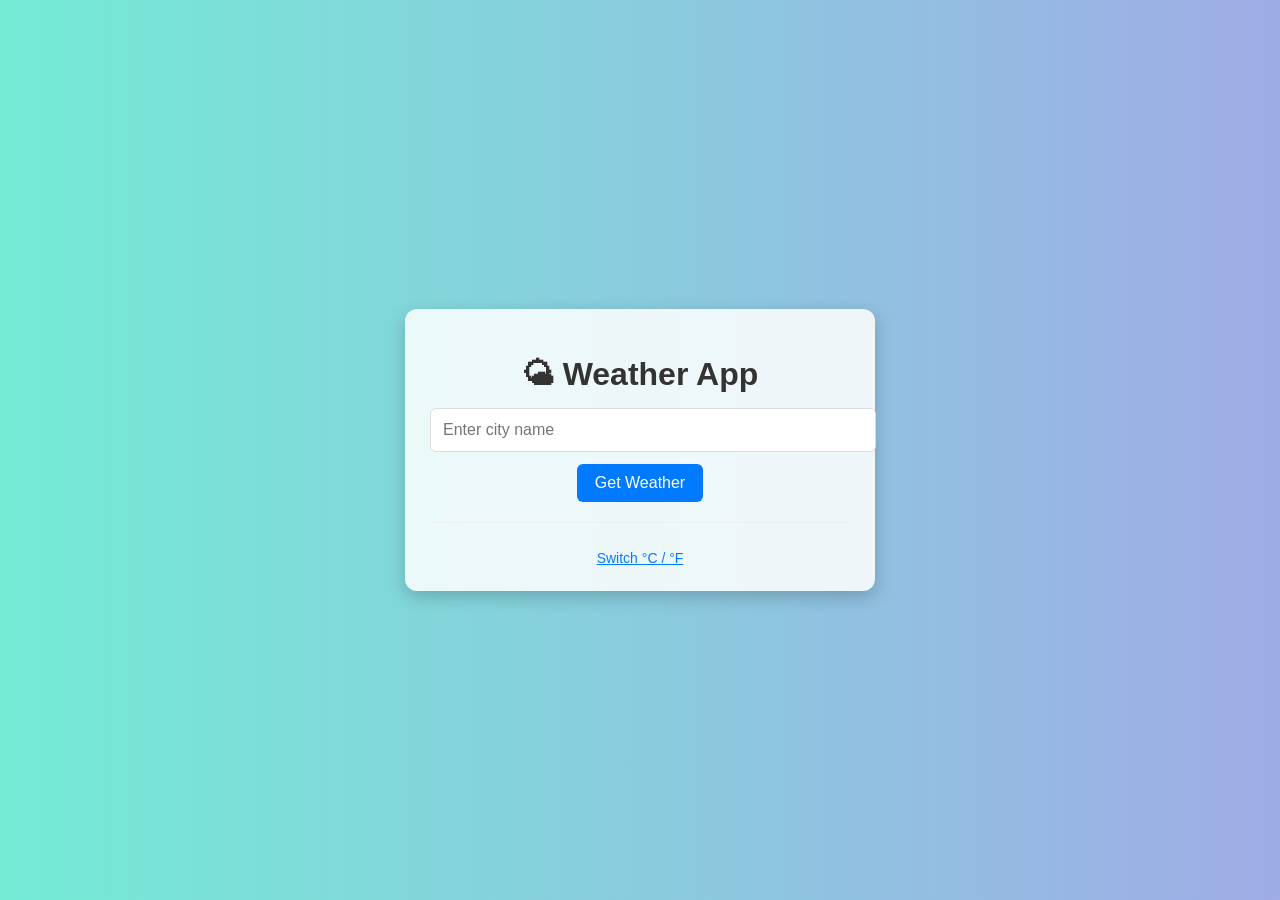
<file: index.html>
<!DOCTYPE html>
<html lang="en">
<head>
    <meta charset="UTF-8" />
    <meta name="viewport" content="width=device-width, initial-scale=1.0" />
    <title>Weather App</title>
    <link rel="stylesheet" href="styles.css" />
</head>
<body>
<div class="weather-container">
    <h1>🌤 Weather App</h1>
    <input type="text" id="cityInput" placeholder="Enter city name" />
    <button onclick="getWeather()">Get Weather</button>
    <div class="loader" id="loader"></div>
    <div id="weatherResult"></div>
    <div id="errorMessage" class="error"></div>
    <div class="toggle-unit" onclick="toggleUnits()">Switch °C / °F</div>
</div>

<script src="script.js"></script>
</body>
</html>
</file>
<file: styles.css>
body {
  font-family: Arial, sans-serif;
  display: flex;
  justify-content: center;
  align-items: center;
  min-height: 100vh;
  margin: 0;
  background: linear-gradient(to right, #74ebd5, #9face6);
  transition: background 1s ease-in-out;
  background-size: cover;
  background-position: center;
  background-repeat: no-repeat;
}

.weather-container {
  background: rgba(255, 255, 255, 0.85);
  padding: 25px;
  border-radius: 12px;
  box-shadow: 0 6px 18px rgba(0, 0, 0, 0.2);
  text-align: center;
  width: 90%;
  max-width: 420px;
  transition: transform 0.3s ease;
}

.weather-container:hover {
  transform: translateY(-3px);
}

h1 {
  color: #333;
  margin-bottom: 15px;
}

input[type="text"] {
  width: 100%;
  padding: 12px;
  margin-bottom: 12px;
  border: 1px solid #ddd;
  border-radius: 6px;
  font-size: 16px;
}

button {
  background: #007bff;
  color: white;
  padding: 10px 18px;
  border: none;
  border-radius: 6px;
  cursor: pointer;
  font-size: 16px;
  transition: background 0.3s ease;
}

button:hover {
  background: #0056b3;
}

#weatherResult {
  margin-top: 20px;
  border-top: 1px solid #eee;
  padding-top: 15px;
  font-size: 16px;
  color: #444;
  text-align: left;
}

#weatherResult h2 {
  margin-top: 0;
  color: #222;
}

.error {
  color: red;
  margin-top: 10px;
}

.loader {
  border: 4px solid #f3f3f3;
  border-top: 4px solid #007bff;
  border-radius: 50%;
  width: 30px;
  height: 30px;
  animation: spin 1s linear infinite;
  margin: 15px auto;
  display: none;
}

@keyframes spin {
  100% {
    transform: rotate(360deg);
  }
}

.toggle-unit {
  margin-top: 12px;
  font-size: 14px;
  cursor: pointer;
  color: #007bff;
  text-decoration: underline;
}
</file>
